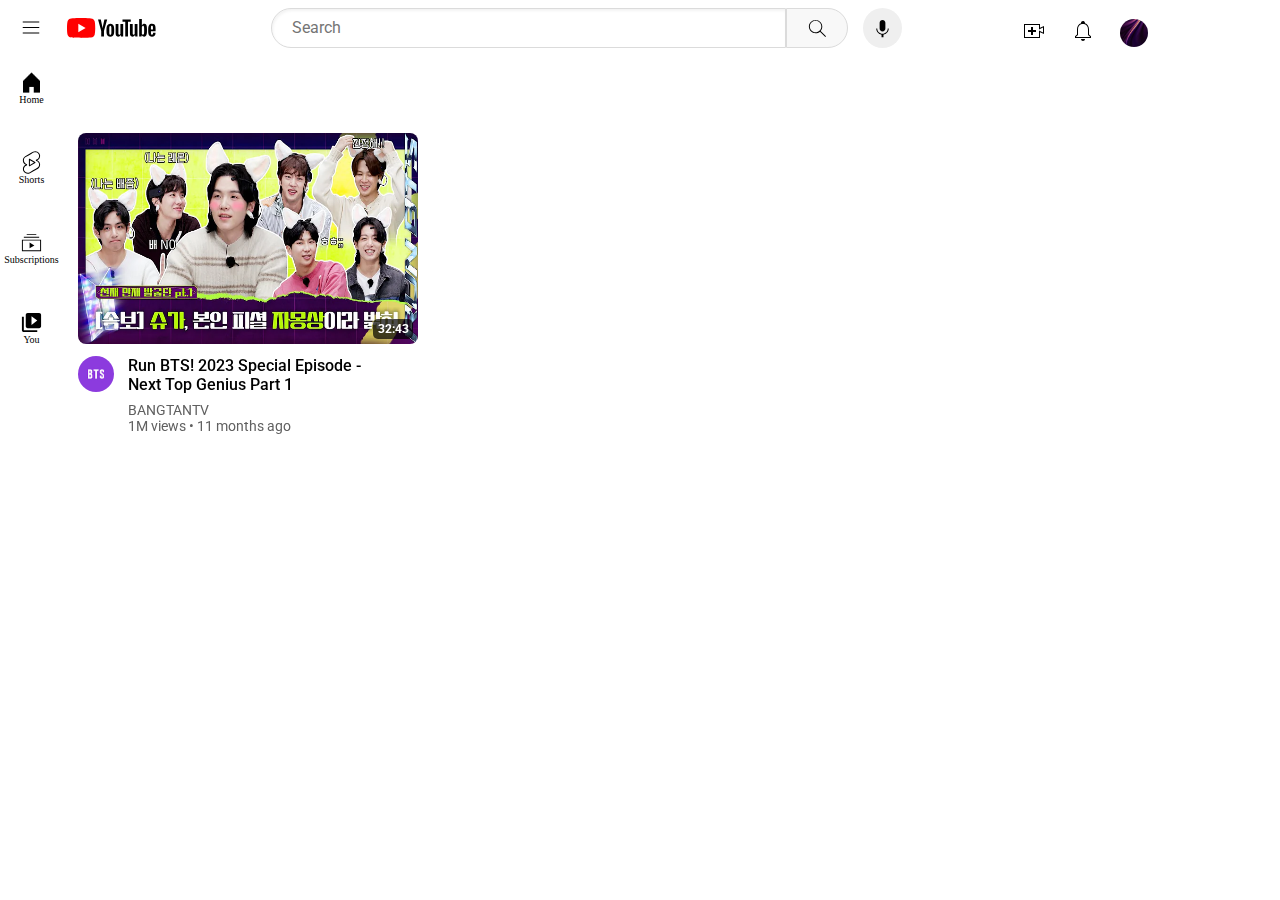
<file: Youtube(clone)/index.html>
<!DOCTYPE html>
<html lang="en">
<head>
    <meta charset="UTF-8">
    <meta name="viewport" content="width=device-width, initial-scale=1.0">
    <title>YouTube</title>
    <link rel="shortcut icon" href="./images/favicon.ico" type="image/x-icon">
    <link rel="stylesheet" href="./style.css">
    <link rel="stylesheet" href="./header.css">
    <link rel="stylesheet" href="./sidebar.css">
    <link rel="stylesheet" href="./font-awesome-4.7.0/css/font-awesome.css">
    <link rel="preconnect" href="https://fonts.googleapis.com">
    <link rel="preconnect" href="https://fonts.gstatic.com" crossorigin>
    <link href="https://fonts.googleapis.com/css2?family=Montserrat:wght@300;400;500;700&family=Nunito:wght@300;500;700&family=Roboto:wght@300;400;500;700&display=swap" rel="stylesheet">
</head>
<body>
    <header>
        <div class="navbar">
            <div class="left-section">
                <img class="hamburger-menu" src="./images/hamburger-menu.svg" alt="three-lines">
                <img class="youtube-logo" src="./images/youtube-logo.svg" alt="youtube-logo">
            </div>
            <div class="middle-section">
                <input class="search-input" type="text" placeholder="Search">
                <button class="search-btn">
                    <img class="search-icon" src="./images/search.svg" alt="search-icon">
                    <div class="tooltip">Search</div>
                </button>
                <button class="voice-search-btn">
                    <img class="voice-search-icon" src="./images/voice-search-icon.svg" alt="voice-search-icon">
                    <div class="tooltip">Search with your voice</div>
                </button>
            </div>
            <div class="right-section">
                <div class="upload-icon-container">
                    <img class="upload-icon" src="./images/upload.svg">
                    <!-- <div class="tooltip">Create</div> -->
                </div>
                <div class="notifications-icon-container">
                    <img class="notifications-icon" src="./images/notifications.svg">
                <!-- <div class="notifications-count">3</div> -->
                </div>
                <img class="channel-picture" src="./images/channel-picture.jpg" alt="">
            </div>
        </div>
    </header>

    <aside>
        <div class="sidebar">
            <div class="sidebar-link">
                <img src="./images/home-button.png" alt="home-button">
                <div>Home</div>
            </div>
            <div class="sidebar-link">
                <img src="./images/youtube-shorts-logo-15253.svg" alt="youtube-shorts-logo">
                <div>Shorts</div>
            </div>
            <div class="sidebar-link">
                <img src="./images/subscriptions.svg" alt="subscriptions">
                <div>Subscriptions</div>
            </div>
            <div class="sidebar-link">
                <img src="./images/video_library.svg" alt="video_library">
                <div>You</div>
            </div>
        </div>
    </aside>

    <main>
        <div class="video_grid">
            <div class="grid">
                <div class="thumbnail">
                    <img src="images/runbts.webp" alt="posterUrl">
                    <div class="duration">32:43</div>
                </div>
                <div class="video_info">
                    <div class="channel-picture">
                        <img class="thumbnail-pic" src="images/bangtanTv.jpg" alt="channel-picture">
                    </div>
                    <div class="content-details">
                        <ul>
                            <li class="video-title">Run BTS! 2023 Special Episode - Next Top Genius Part 1</li>
                            <li> BANGTANTV</li>
                            <li><span class="views">1000000</span> views &#8226 11 months ago</li>
                        </ul>
                        <button class="menu-icon"><img  src="./images/kebab.png" alt="kebab-menu-icon"></button>
                    </div>
                </div>
            </div>
        </div>
    </main>
    <script src="./app.js"></script>
    <!-- <script src="./main.js"></script> -->
</body>
</html>
</file>
<file: Youtube(clone)/style.css>
*{
    margin: 0;
    padding: 0;
    box-sizing: border-box;
}
body {
    overflow-x: hidden;
}
.video_grid{
    position: relative;
    top: 100px;
    left: 63px;
    right: 0;
    margin: 15px;

    display: grid;
    grid-template-columns:repeat(3,340px);
    grid-auto-rows: 332px;
    column-gap: 15px;
    row-gap: 40px;
}

.grid{
    width: 100%;
    height: 332px;

    display: grid;
    grid-template-rows: 211px 99px;
    /* border: 1px solid red; */

}
.thumbnail{
    position: relative;
}
.thumbnail img{
    width: 100%;
    height: 211px;
    border-radius: 8px;
}

.duration{
    width: 40px;
    height: 20px;
    padding: 3px 4px;
    text-align: center;
    position: absolute;
    bottom: 0;
    right: 0;
    margin: 0 5px 5px 0;
    background-color: rgba(0, 0, 0, 0.7);
    color: white;
    border-radius: 5px;
    font-size: 12px;
    font-weight: bold;
    font-family: roboto, arial;
}

.video_info{
    display: grid;
    grid-template-columns: 50px 1fr;
    align-items: start;

}
.channel-picture img{
    width: 36px;
    height: 36px;
    border-radius: 50%;
    margin: 12px 12px 0 0;
}
.content-details{
    display: flex;
    flex-direction: column;

    font-family: roboto, arial;
    font-size: 14px;
    color:#606060;
    padding-right: 24px;
    margin-top: 12px;

    position: relative;
}

.content-details:hover{
    cursor: pointer;
}
.video-title{
    font-size: 16px;
    margin-bottom: 8px;
    color: black;
    font-weight: 500;

    white-space:wrap;
    overflow: hidden;
    text-overflow: ellipsis;
    max-width: 280px;
}
.content-details ul{
    list-style: none;
}

.menu-icon{
    width: 34px;
    height: 34px;
    background-color: white;
    border-radius: 50%;
    border: none;
    position: absolute;
    top: -8px;
    right: 0;
    opacity: 0;
    transition: opacity 0.15s;
}

.menu-icon img{
    width: 15px;
    height: 15px;
}

.content-details:hover .menu-icon{
    opacity: 1;
    cursor: pointer;
}
</file>
<file: Youtube(clone)/header.css>
.navbar{
    background-color: white;
    height: 56px;
    padding: 0 20px;
    display: grid;
    grid-template-columns: .3fr 1fr .4fr;
    grid-template-rows: 56px;
    position: fixed;
    z-index: 1000;
}
.left-section{
    display: flex;
    align-items: center;
    justify-content: flex-start;
    gap:25px;
    margin-right: 115px;
}

.hamburger-menu{
    width: 22px; 
    height: 22px;
}

.youtube-logo{
    width: 89px; 
    height: 22px;
}
.middle-section{
    display: flex;
    align-items: center;
    justify-content:flex-start;
}

.search-input{
    flex: 1;
    height: 40px;
    width: 515px ;
    border: 1px solid #dbdbdb;
    box-shadow: inset 1px 2px 3px rgba(0, 0, 0, 0.05);    
    border-top-left-radius: 20px;
    border-bottom-left-radius: 20px;
    padding: 10px 20px;
    flex-shrink: 1;
}
.search-input::placeholder {
    font-family: Roboto, Arial;
    font-size: 16px;
  }

.search-btn{
    height:40px;
    width:50px;
    padding: 0 30px;
    background-color:rgb(248,248,248);
    border: 1px solid #dbdbdb;
    display: flex;
    align-items: center;
    justify-content: center;
    border-bottom-right-radius: 25px;
    border-top-right-radius:25px ;
    margin-right: 15px;
    cursor: pointer;

    position: relative;
}

.search-btn .tooltip, .voice-search-btn .tooltip{
    position:absolute;
    background-color: gray;
    color: white;
    padding: 6px;
    border-radius: 2px;
    bottom: -40px;
    opacity: 0;
    font-size: 12px;
    font-family: roboto, arial;
    white-space: nowrap;
    transition: opacity 0.15s;
   
}

.search-btn:hover .tooltip, .voice-search-btn:hover .tooltip {
  opacity: 1;
}
.search-icon{   
    width: 23px;
    height: 23px;
}

.voice-search-btn{
    width: 39px;
    height: 40px;
    border-radius: 50%;
    border: none;
    display: flex;
    align-items: center;
    justify-content: center;
    cursor: pointer;
    position: relative;
}

.voice-search-icon{
    width: 23px;
    height: 23px;
}

.right-section{
    display: flex;
    align-items: center;
    justify-content: flex-end;
    gap: 25px;
    margin-left: 120px;
    margin-top: 10px;
    
    
}

.upload-icon {
    height: 24px;
}
  
.notifications-icon {
    height: 24px;
}

.channel-picture{
    width: 28px;
    height: 28px;
    border-radius: 50%;
}
</file>
<file: Youtube(clone)/sidebar.css>
aside{
    display: inline-block;
    z-index: 3000;
}
.sidebar{
    background-color: white;
    position: fixed;
    top: 56px;
    left: 0;
    bottom: 0;
    width: 63px;
    /* border: 1px solid black; */
    /* background-color: aqua; */
    font-size: 10px;

    display: flex;
    flex-direction: column;
    align-items: center;
    justify-content: flex-start;

}

.sidebar-link{
    height: 80px;
    /* border: 1px solid black; */
    padding: 15px 0;

    display: flex;
    flex-direction: column;
    align-items: center;
}

.sidebar-link img{
    width: 23px;
    height: 23px;
}
</file>
